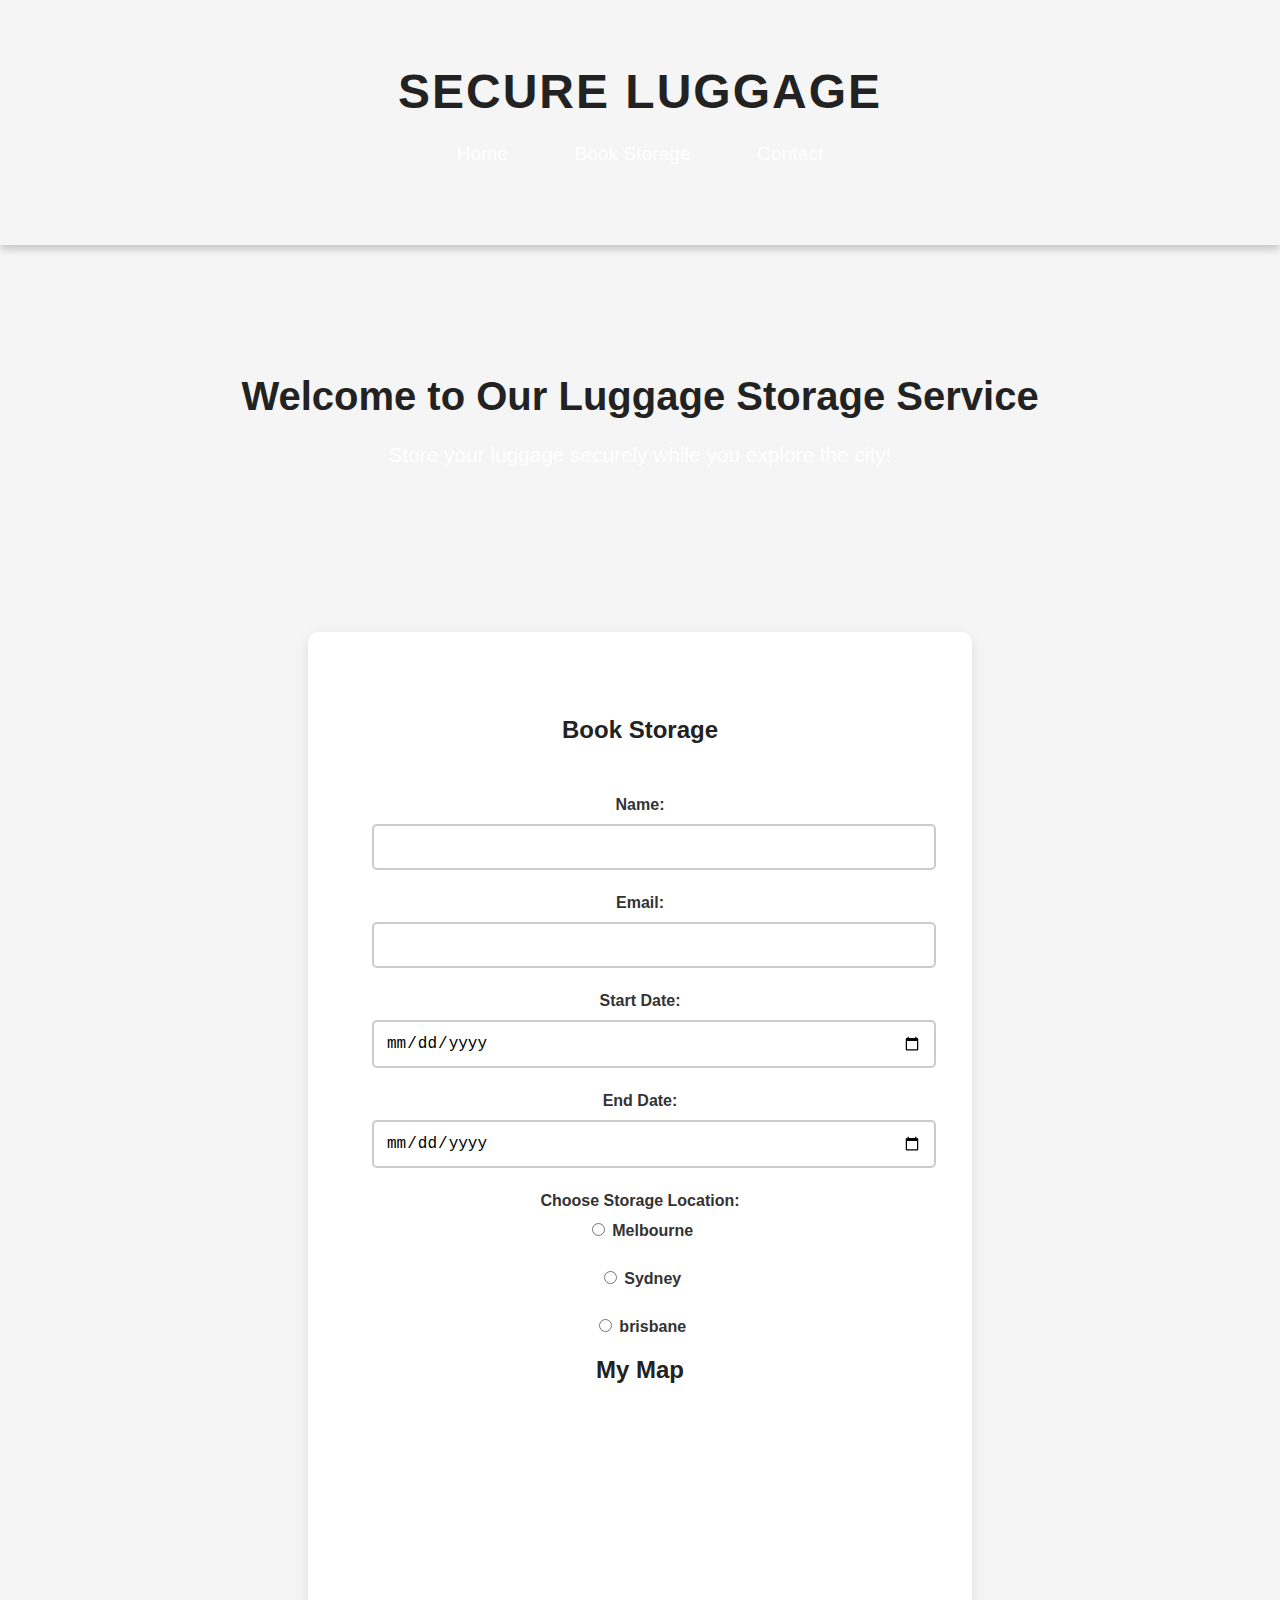
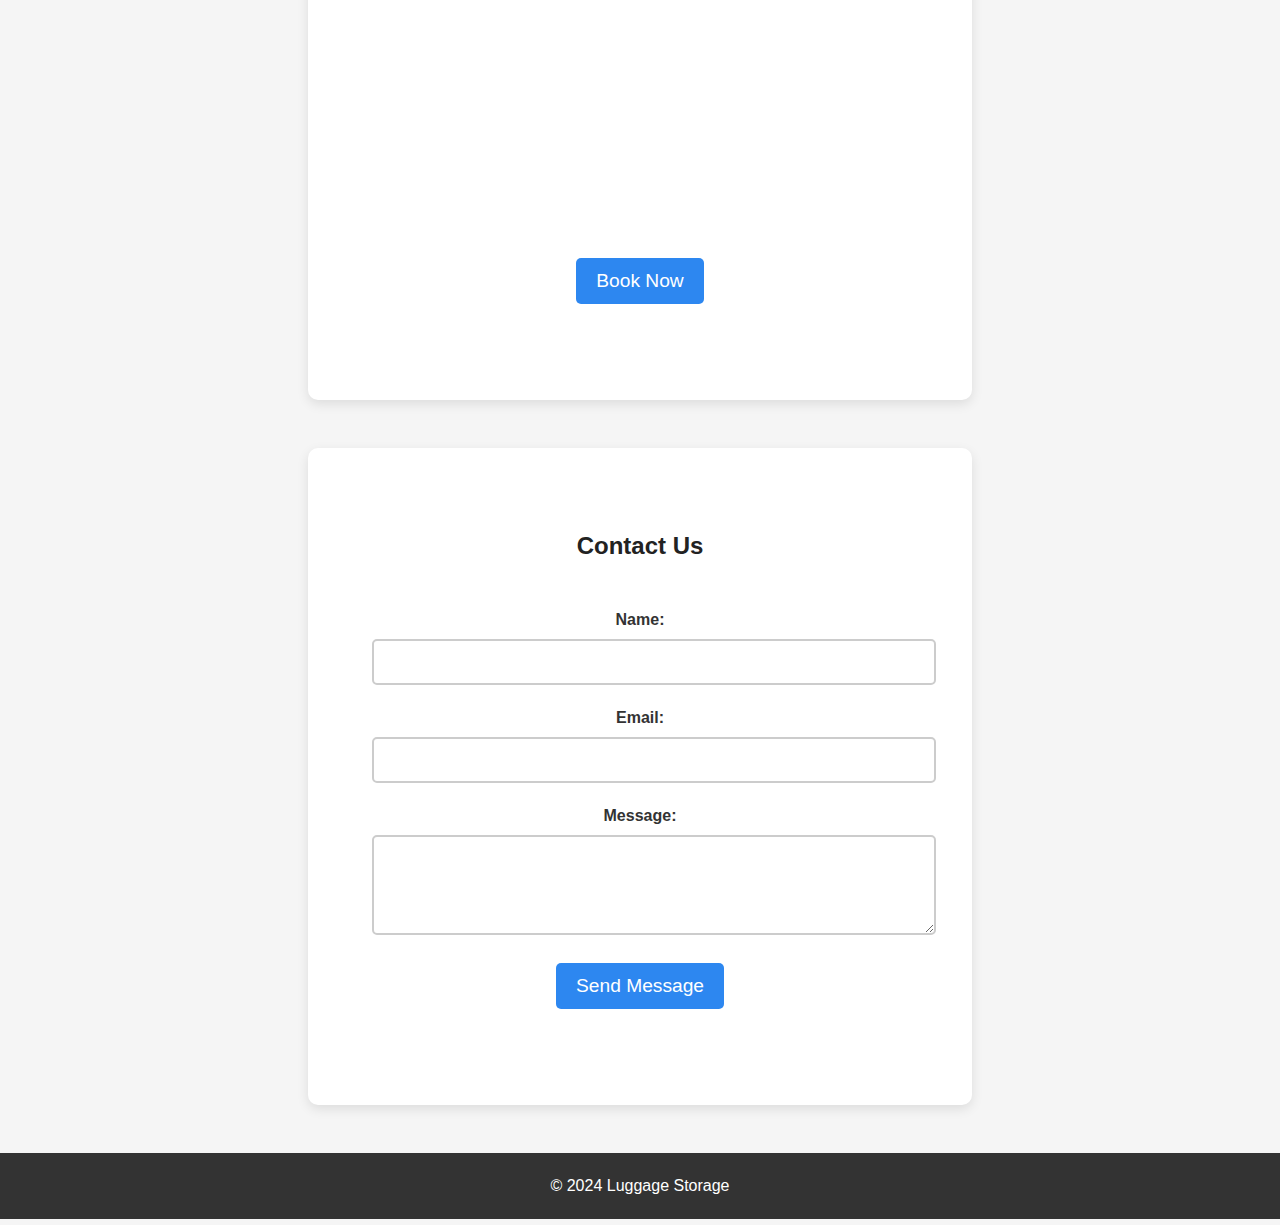
<file: index.html>
<!DOCTYPE html>
<html lang="en">
<head>
    <meta charset="UTF-8">
    <meta name="viewport" content="width=device-width, initial-scale=1.0">
    <title>SECURE LUGGAGE</title>
    <link rel="stylesheet" href="gpt.css">
</head>
<body>
    <header>
        <h1>SECURE LUGGAGE</h1>
        <nav>
            <ul>
                <li><a href="#home">Home</a></li>
                <li><a href="#booking">Book Storage</a></li>
                <li><a href="#contact">Contact</a></li>
            </ul>
        </nav>
    </header>

    <section id="home">
        <h2>Welcome to Our Luggage Storage Service</h2>
        <p>Store your luggage securely while you explore the city!</p>
    </section>

    <section id="booking">
        <h2>Book Storage</h2>
        <form
           action="https://formspree.io/f/xblrvern"
        method="POST"
        >
            <label for="name">Name:</label>
            <input type="text" id="name" name="name" required>
            
            <label for="email">Email:</label>
            <input type="email" id="email" name="email" required>
            
            <label for="start-date">Start Date:</label>
            <input type="date" id="start-date" name="start-date" required>
            
            <label for="end-date">End Date:</label>
            <input type="date" id="end-date" name="end-date" required>

            <label for="location">Choose Storage Location:</label>
            <label>
            <input type="radio" name="Location" value="Melbourne"> Melbourne
            </label><br>
            <label>
            <input type="radio" name="Location" value="Sydney"> Sydney
            </label><br>
            <label>
            <input type="radio" name="Location" value="Brisbane"> brisbane
            </label>

            <h2>My Map</h2>

<!-- Replace the src attribute value with the link generated from Google Maps -->
<iframe
    width="600"
    height="450"
    style="border:0"
    loading="lazy"
    allowfullscreen
    referrerpolicy="no-referrer-when-downgrade"
    src="https://www.google.co.in/maps/place/EzyMart/@-37.8132225,144.9576416,17z/data=!4m14!1m7!3m6!1s0x6ad642b569ef9fff:0xb2c4f64bbae41e2e!2sEzyMart!8m2!3d-37.8132268!4d144.9625125!16s%2Fg%2F11b7r_qgf6!3m5!1s0x6ad642b569ef9fff:0xb2c4f64bbae41e2e!8m2!3d-37.8132268!4d144.9625125!16s%2Fg%2F11b7r_qgf6?entry=ttu&g_ep=EgoyMDI0MDkyMy4wIKXMDSoASAFQAw%3D%3D">
</iframe>

            
            <button type="submit">Book Now</button>
        </form>
    </section>

    <section id="contact">
        <h2>Contact Us</h2>
        <form id="contactForm">
            <label for="contact-name">Name:</label>
            <input type="text" id="contact-name" name="contact-name" required>
            
            <label for="contact-email">Email:</label>
            <input type="email" id="contact-email" name="contact-email" required>
            
            <label for="message">Message:</label>
            <textarea id="message" name="message" rows="4" required></textarea>
            
            <button type="submit">Send Message</button>
        </form>
    </section>

    <footer>
        <p>&copy; 2024 Luggage Storage</p>
    </footer>

    <script src="script.js"></script>
</body>
</html>
</file>
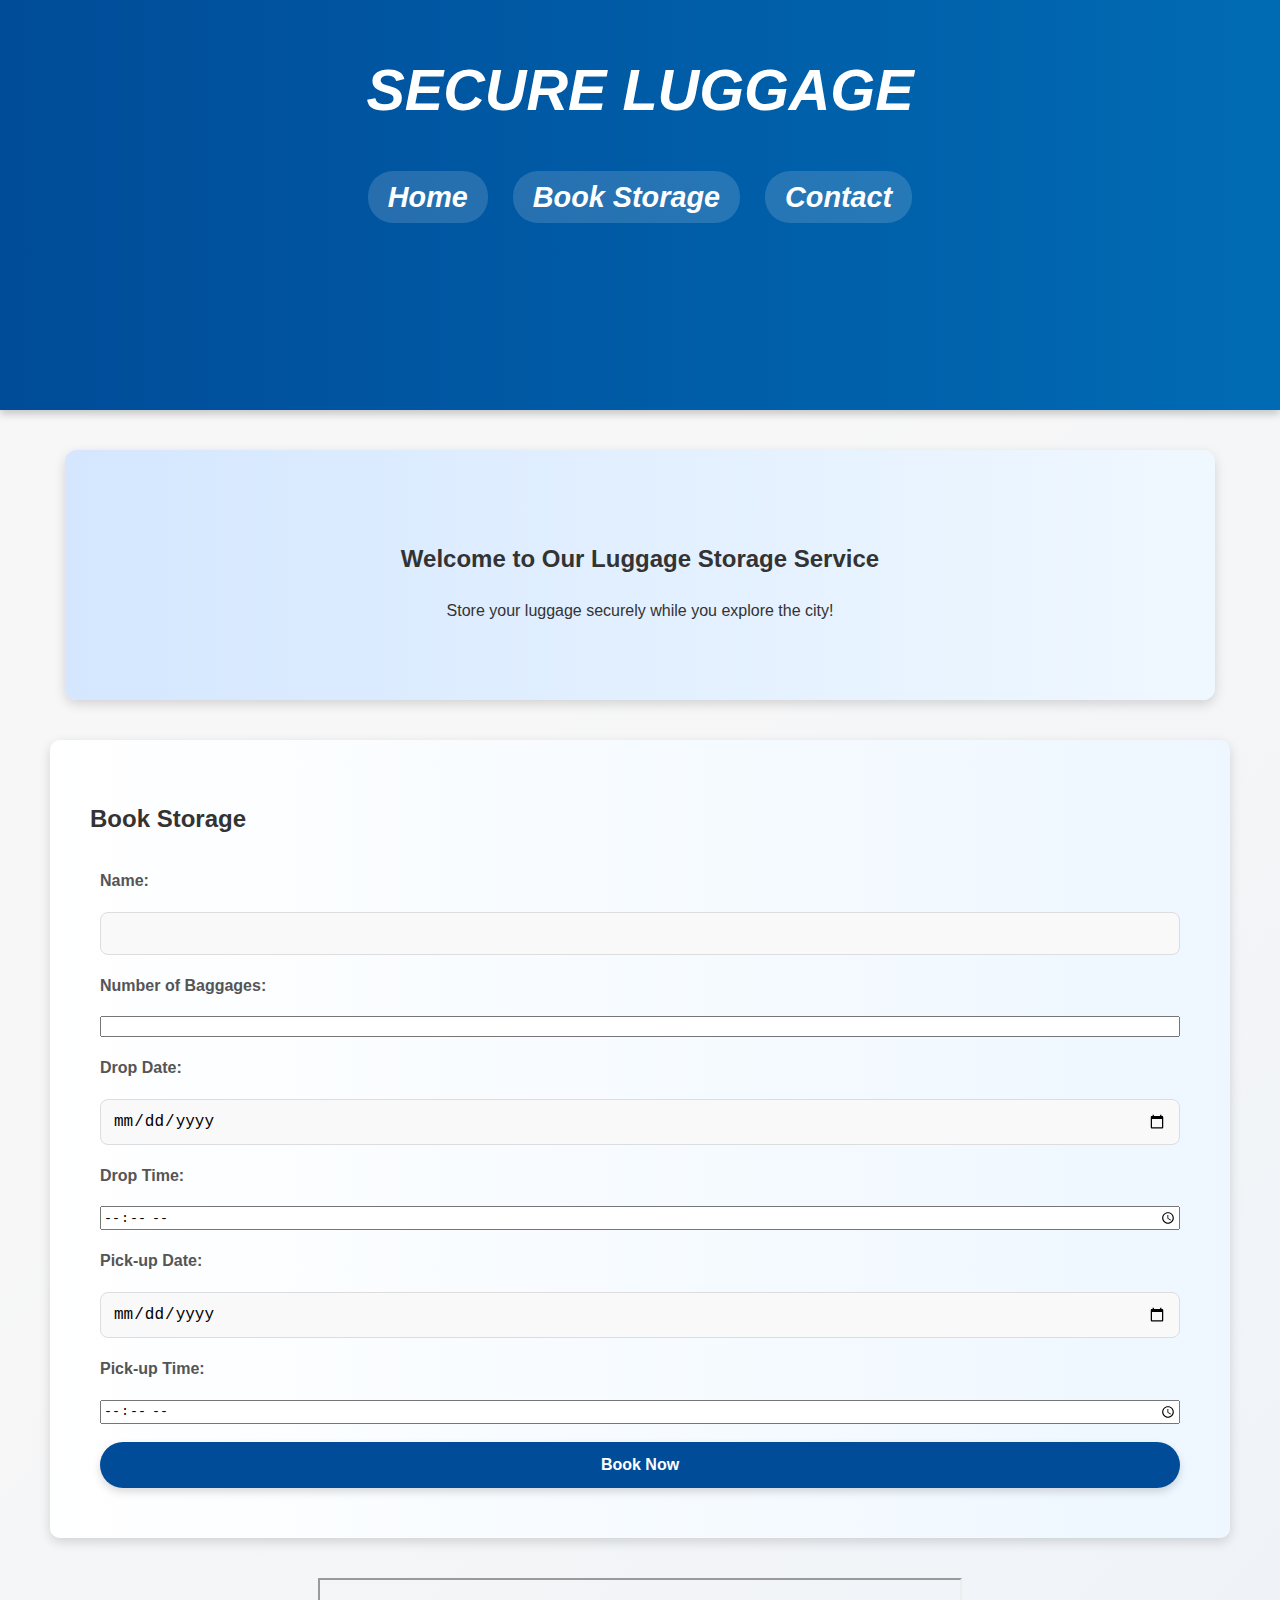
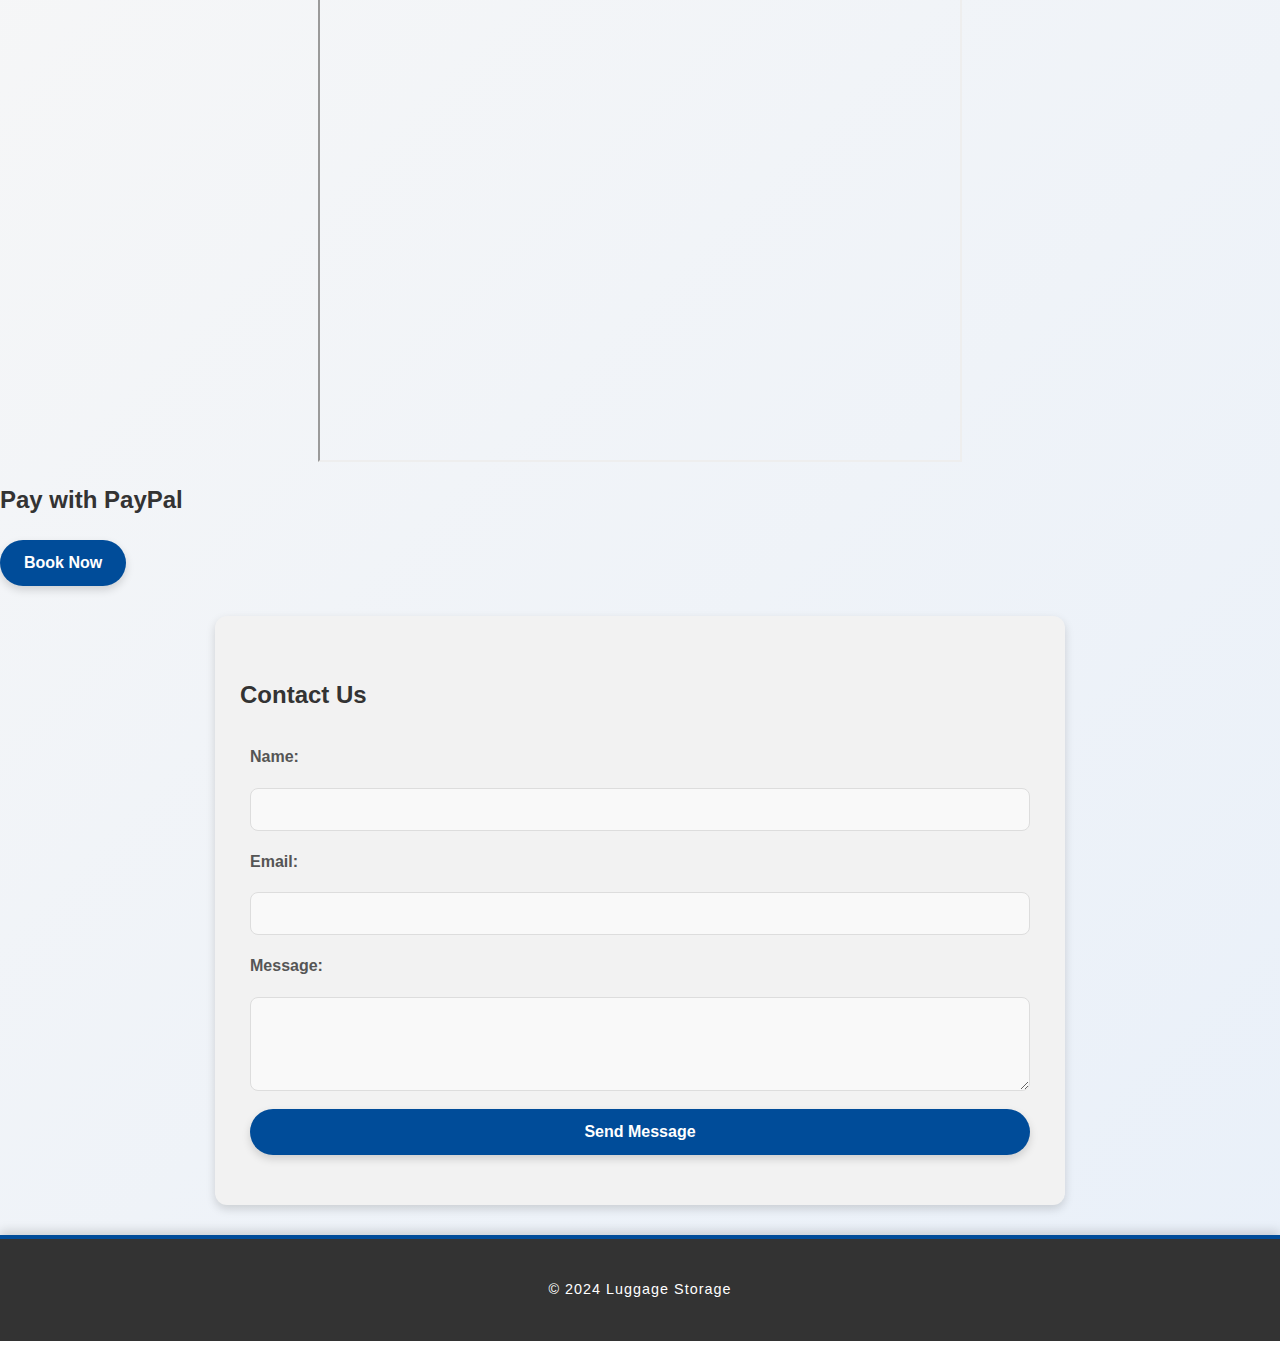
<file: newcode.html>
<!DOCTYPE html>
<html lang="en">

<head>
    <meta charset="UTF-8">
    <meta name="viewport" content="width=device-width, initial-scale=1.0">
    <title>SECURE LUGGAGE</title>
    <link rel="stylesheet" href="gpt3.css
    ">
</head>

<body>
    <header class="header">
        <h1>SECURE LUGGAGE</h1>
        <nav class="nav">
            <ul class="nav-list">
                <li><a href="#home">Home</a></li>
                <li><a href="#booking">Book Storage</a></li>
                <li><a href="#contact">Contact</a></li>
            </ul>
        </nav>
    </header>

    <main>
        <section id="home" class="section">
            <h2>Welcome to Our Luggage Storage Service</h2>
            <p>Store your luggage securely while you explore the city!</p>
        </section>

        <section id="booking" class="section booking-section">
            <h2>Book Storage</h2>
            <form action="https://formspree.io/f/xblrvern" method="POST" class="form">
                <label for="name">Name:</label>
                <input type="text" id="name" name="name" required>
        
                <label for="Baggages">Number of Baggages:</label>
                <input type="number" id="Baggages" name="Baggages" required>
        
                <label for="start-date">Drop Date:</label>
                <input type="date" id="start-date" name="start-date" required>
        
                <label for="start-time">Drop Time:</label>
                <input type="time" id="start-time" name="start-time" required>
        
                <label for="end-date">Pick-up Date:</label>
                <input type="date" id="end-date" name="end-date" required>
        
                <label for="end-time">Pick-up Time:</label>
                <input type="time" id="end-time" name="end-time" required>
        
                <button type="submit" class="button">Book Now</button>
            </form>
        </section>
        


<div class="map-container">
 
    <!-- Embed Google Map -->
    <iframe src="https://www.google.com/maps/d/u/0/embed?mid=1P9smEO9EkpQTAA6dlWkvEDCKOQY-c54&ehbc=2E312F" width="640" height="480"></iframe>
</div>
<head>
    <meta charset="UTF-8">
    <meta name="viewport" content="width=device-width, initial-scale=1.0">
    <title>Payment Options</title>
</head>
<body>
    <h2>Pay with PayPal</h2>
    <!-- Load PayPal's SDK -->
    <script src="https://www.paypal.com/sdk/js?client-id=YOUR_CLIENT_ID"></script>

    <!-- PayPal Button -->
    <div id="paypal-button-container"></div>

    <script>
        paypal.Buttons({
            createOrder: function(data, actions) {
                return actions.order.create({
                    purchase_units: [{
                        amount: {
                            value: '10.00' // Set your amount here
                        }
                    }]
                });
            },
            onApprove: function(data, actions) {
                return actions.order.capture().then(function(details) {
                    alert('Transaction completed by ' + details.payer.name.given_name);
                });
            }
        }).render('#paypal-button-container');
    </script>
</body>



                <button type="submit" class="button">Book Now</button>
            </form>
        </section>

        <section id="contact" class="section contact-section">
            <h2>Contact Us</h2>
            <form id="contactForm" class="form">
                <label for="contact-name">Name:</label>
                <input type="text" id="contact-name" name="contact-name" required>

                <label for="contact-email">Email:</label>
                <input type="email" id="contact-email" name="contact-email" required>

                <label for="message">Message:</label>
                <textarea id="message" name="message" rows="4" required></textarea>

                <button type="submit" class="button">Send Message</button>
            </form>
        </section>
    </main>    

    <footer class="footer">
        <p>&copy; 2024 Luggage Storage</p>
    </footer>

    <script src="script.js"></script>
</body>

</html>
</file>
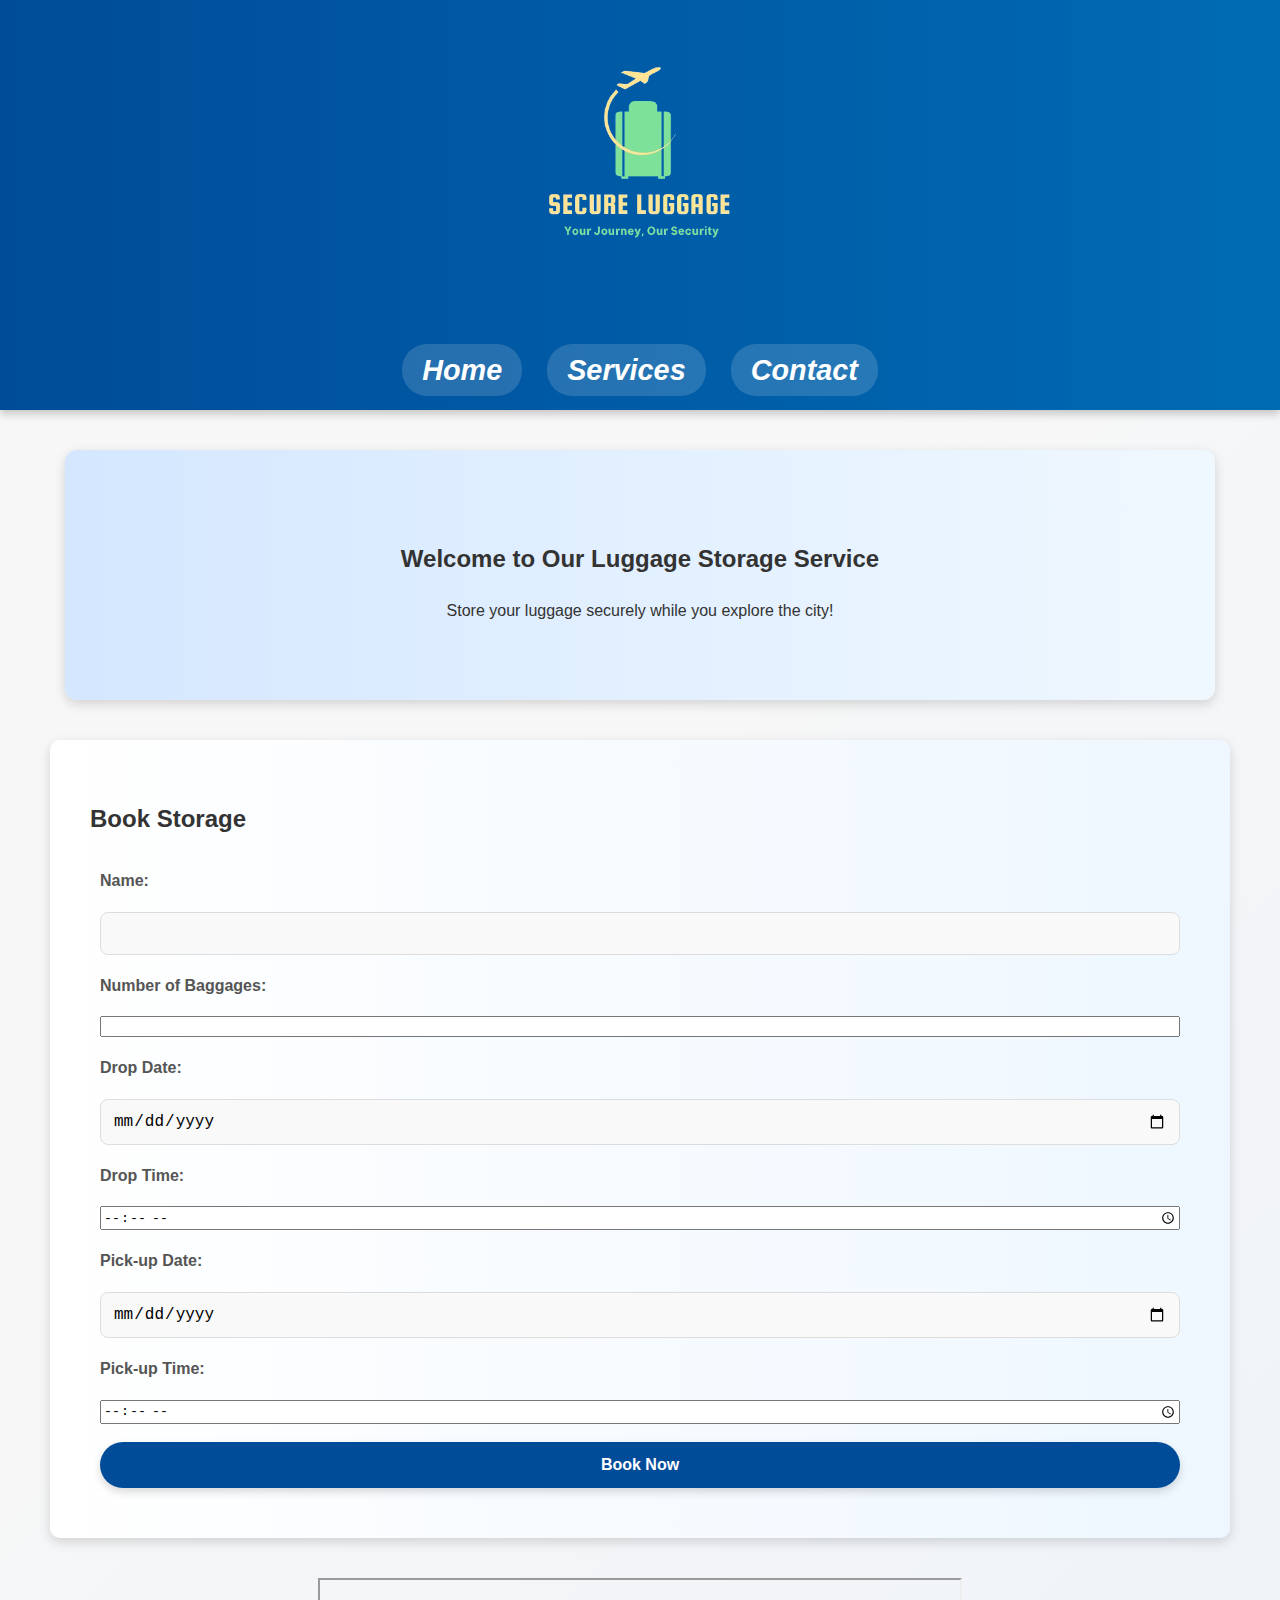
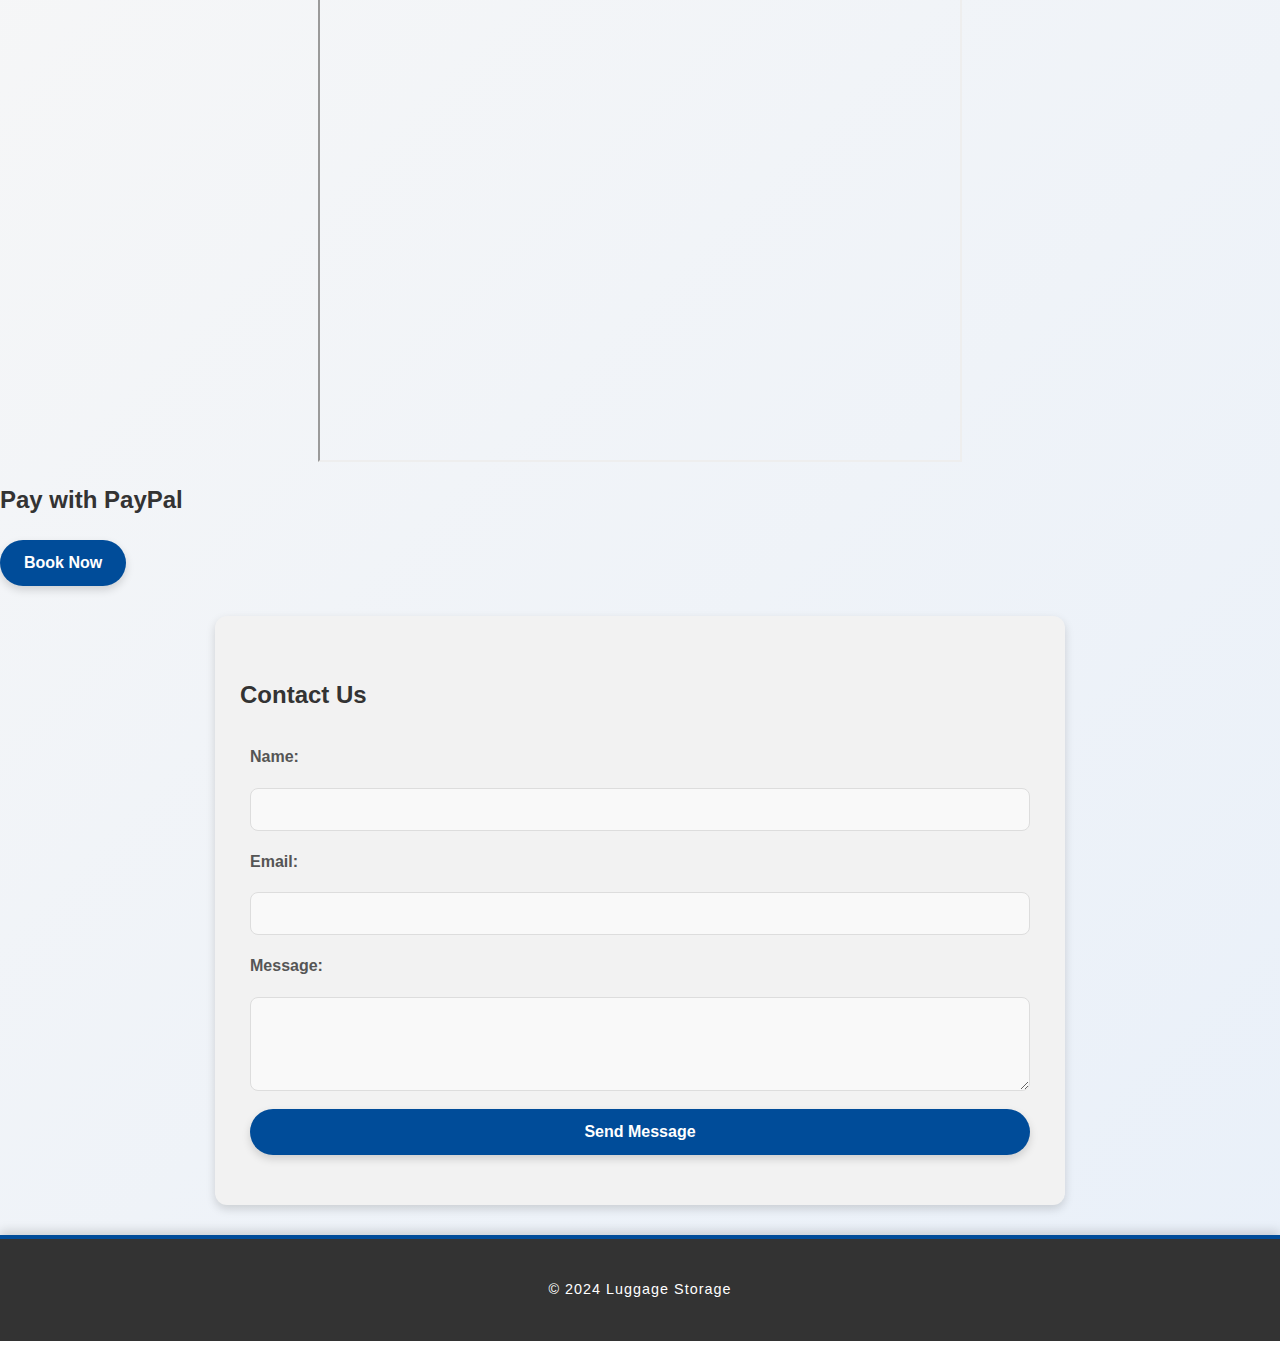
<file: NEWPROTO.HTML>
<!DOCTYPE html>
<html lang="en">

<head>
    <meta charset="UTF-8">
    <meta name="viewport" content="width=device-width, initial-scale=1.0">
    <title>SECURE LUGGAGE</title>
    <link rel="stylesheet" href="gpt3.css">
</head>

<!-- Header Section -->
<header class="header">
    <a href="index.html" class="logo-link">
        <img src="SECURE_LUGGAGE-removebg-preview.png" alt="Company Logo" class="logo">
    </a>
    <nav class="nav">
        <ul class="nav-list">
            <li><a href="#home">Home</a></li>
            <li><a href="#services">Services</a></li>
            <li><a href="#contact">Contact</a></li>
        </ul>
    </nav>
</header>


    <main>
        <section id="home" class="section">
            <h2>Welcome to Our Luggage Storage Service</h2>
            <p>Store your luggage securely while you explore the city!</p>
        </section>

        <section id="booking" class="section booking-section">
            <h2>Book Storage</h2>
            <form action="https://formspree.io/f/xblrvern" method="POST" class="form">
                <label for="name">Name:</label>
                <input type="text" id="name" name="name" required>
        
                <label for="Baggages">Number of Baggages:</label>
                <input type="number" id="Baggages" name="Baggages" required>
        
                <label for="start-date">Drop Date:</label>
                <input type="date" id="start-date" name="start-date" required>
        
                <label for="start-time">Drop Time:</label>
                <input type="time" id="start-time" name="start-time" required>
        
                <label for="end-date">Pick-up Date:</label>
                <input type="date" id="end-date" name="end-date" required>
        
                <label for="end-time">Pick-up Time:</label>
                <input type="time" id="end-time" name="end-time" required>
        
                <button type="submit" class="button">Book Now</button>
            </form>
        </section>
        


<div class="map-container">
 
    <!-- Embed Google Map -->
    <iframe src="https://www.google.com/maps/d/u/0/embed?mid=1P9smEO9EkpQTAA6dlWkvEDCKOQY-c54&ehbc=2E312F" width="640" height="480"></iframe>
</div>
<head>
    <meta charset="UTF-8">
    <meta name="viewport" content="width=device-width, initial-scale=1.0">
    <title>Payment Options</title>
</head>
<body>
    <h2>Pay with PayPal</h2>
    <!-- Load PayPal's SDK -->
    <script src="https://www.paypal.com/sdk/js?client-id=YOUR_CLIENT_ID"></script>

    <!-- PayPal Button -->
    <div id="paypal-button-container"></div>

    <script>
        paypal.Buttons({
            createOrder: function(data, actions) {
                return actions.order.create({
                    purchase_units: [{
                        amount: {
                            value: '10.00' // Set your amount here
                        }
                    }]
                });
            },
            onApprove: function(data, actions) {
                return actions.order.capture().then(function(details) {
                    alert('Transaction completed by ' + details.payer.name.given_name);
                });
            }
        }).render('#paypal-button-container');
    </script>
</body>



                <button type="submit" class="button">Book Now</button>
            </form>
        </section>

        <section id="contact" class="section contact-section">
            <h2>Contact Us</h2>
            <form id="contactForm" class="form">
                <label for="contact-name">Name:</label>
                <input type="text" id="contact-name" name="contact-name" required>

                <label for="contact-email">Email:</label>
                <input type="email" id="contact-email" name="contact-email" required>

                <label for="message">Message:</label>
                <textarea id="message" name="message" rows="4" required></textarea>

                <button type="submit" class="button">Send Message</button>
            </form>
        </section>
    </main>    

    <footer class="footer">
        <p>&copy; 2024 Luggage Storage</p>
    </footer>

    <script src="script.js"></script>
</body>

</html>
</file>
<file: gpt.css>
/* General styles */
body {
    font-family: 'Roboto', sans-serif;
    margin: 0;
    padding: 0;
    background-color: #f5f5f5;
    color: #333;
}

h1, h2 {
    font-family: 'Poppins', sans-serif;
    color: #222;
}

a {
    text-decoration: none;
    color: inherit;
}

/* Header Styling */
header {
    background-image: url('https://source.unsplash.com/1600x900/?luggage,travel');
    background-size: cover;
    background-position: center;
    color: white;
    text-align: center;
    padding: 4rem 0;
    position: relative;
    box-shadow: 0 4px 8px rgba(0, 0, 0, 0.2);
}

header h1 {
    font-size: 3rem;
    text-transform: uppercase;
    letter-spacing: 2px;
    margin: 0;
}

nav ul {
    list-style-type: none;
    padding: 0;
    margin-top: 1.5rem;
}

nav ul li {
    display: inline-block;
    margin: 0 15px;
}

nav ul li a {
    color: white;
    font-size: 1.2rem;
    padding: 0.5rem 1rem;
    border-radius: 5px;
    transition: background-color 0.3s ease;
}

nav ul li a:hover {
    background-color: rgba(255, 255, 255, 0.2);
}

/* Section Styles */
section {
    padding: 4rem 2rem;
    text-align: center;
}

#home {
    background-image: url('https://source.unsplash.com/1600x900/?city,travel');
    background-size: cover;
    background-position: center;
    color: white;
    padding: 6rem 2rem;
}

#home h2 {
    font-size: 2.5rem;
    margin-bottom: 1.5rem;
}

#home p {
    font-size: 1.3rem;
    font-weight: 300;
}

#booking, #contact {
    background-color: white;
    box-shadow: 0 4px 12px rgba(0, 0, 0, 0.1);
    margin: 3rem auto;
    border-radius: 10px;
    max-width: 600px;
}

form {
    padding: 2rem;
}

form label {
    font-weight: bold;
    display: block;
    margin-bottom: 10px;
}

form input[type="text"],
form input[type="email"],
form input[type="date"],
form textarea {
    width: 100%;
    padding: 12px;
    margin-bottom: 1.5rem;
    border: 2px solid #ccc;
    border-radius: 5px;
    font-size: 1rem;
    transition: border-color 0.3s ease;
}

form input:focus,
form textarea:focus {
    border-color: #333;
}

button[type="submit"] {
    background-color: #2d87f0;
    color: white;
    padding: 12px 20px;
    font-size: 1.2rem;
    border: none;
    border-radius: 5px;
    cursor: pointer;
    transition: background-color 0.3s ease;
}

button[type="submit"]:hover {
    background-color: #1c66d0;
}

/* Footer Styles */
footer {
    background-color: #333;
    color: white;
    text-align: center;
    padding: 1.5rem 0;
    position: relative;
    bottom: 0;
    width: 100%;
}

footer p {
    margin: 0;
}

/* Responsive Design */
@media (max-width: 768px) {
    header h1 {
        font-size: 2.5rem;
    }

    nav ul li {
        display: block;
        margin-bottom: 10px;
    }

    section {
        padding: 2rem 1rem;
    }

    form {
        padding: 1.5rem;
    }
}
</file>
<file: gpt3.css>
/* General Styles */
body {
    margin: 0;
    font-family: Arial, sans-serif;
    line-height: 1.6;
    color: #333;
    background: linear-gradient(135deg, #f7f7f7 30%, #e9f0f9 100%);
    scroll-behavior: smooth;
}    

header {
    background: linear-gradient(90deg, #004c99, #006bb3);
    color: #fff;
    padding: 5px 0;
    text-align: center;
    font-style: oblique;
    font-size: 1.8em;
    box-shadow: 0 4px 8px rgba(0, 0, 0, 0.2);
    height: 400px;
}
header .logo {
    width: 300px; /* Adjust width */
    height: auto; /* Maintains aspect ratio */
}

.nav {
    margin-top: 15px;
}

.nav-list {
    list-style: none;
    padding: 0;
    display: flex;
    justify-content: center;
    gap: 25px;
}

.nav-list li a {
    color: #fff;
    text-decoration: none;
    padding: 10px 20px;
    font-weight: bold;
    border-radius: 25px;
    background-color: rgba(255, 255, 255, 0.15);
    transition: background-color 0.3s, transform 0.3s;
}

.nav-list li a:hover {
    background-color: rgba(255, 255, 255, 0.3);
    transform: scale(1.1);
}

/* Main Sections */
.section {
    padding: 60px 25px;
    max-width: 1100px;
    margin: 40px auto;
    border-radius: 15px;
    background-color: #ffffff;
    box-shadow: 0 4px 12px rgba(0, 0, 0, 0.15);
    transition: transform 0.3s, box-shadow 0.3s;
}

.section:hover {
    transform: translateY(-5px);
    box-shadow: 0 8px 20px rgba(0, 0, 0, 0.2);
}

/* Home Section */
#home {
    background: linear-gradient(to right, #d4e7ff, #f0f8ff);
    text-align: center;
    padding-top: 70px;
    border-radius: 12px;
}

/* Booking Section */
.booking-section {
    background: linear-gradient(to right, #ffffff, #eef7ff);
    border-radius: 10px;
    padding: 40px;
}

.form {
    display: flex;
    flex-direction: column;
    gap: 18px;
    padding: 10px;
}

.form label {
    font-weight: bold;
    color: #555;
}

input[type="text"],
input[type="email"],
input[type="date"],
textarea {
    padding: 12px;
    border: 1px solid #ddd;
    border-radius: 8px;
    font-size: 16px;
    background-color: #f9f9f9;
    transition: border-color 0.3s, box-shadow 0.3s;
}

input[type="text"]:focus,
input[type="email"]:focus,
input[type="date"]:focus,
textarea:focus {
    border-color: #004c99;
    box-shadow: 0 0 5px rgba(0, 76, 153, 0.3);
    outline: none;
}

.radio-group {
    display: flex;
    gap: 15px;
}

/* Contact Section */
.contact-section {
    background-color: #f2f2f2;
    padding: 40px 25px;
    max-width: 800px;
    margin: 30px auto;
    border-radius: 12px;
    box-shadow: 0 4px 10px rgba(0, 0, 0, 0.15);
}

input[type="text"],
input[type="email"],
textarea {
    padding: 12px;
    font-size: 15px;
    border-radius: 8px;
    border: 1px solid #ddd;
}
/* Map */
.map-container{
    display: flex;
    justify-content: center;
    margin: 0 auto;
    text-align: center ;
}

/* Buttons */
.button {
    padding: 14px 24px;
    font-size: 16px;
    font-weight: bold;
    border: none;
    border-radius: 25px;
    background-color: #004c99;
    color: #fff;
    cursor: pointer;
    transition: background-color 0.3s, transform 0.2s;
    box-shadow: 0 4px 8px rgba(0, 0, 0, 0.15);
}
button:hover {
    background-color: #006bb3;
    transform: translateY(-3px);
    box-shadow: 0 6px 12px rgba(0, 0, 0, 0.2);
}

/* Footer */
.footer {
    background-color: #333;
    color: #fff;
    padding: 25px;
    text-align: center;
    font-size: 0.9em;
    letter-spacing: 1px;
    border-top: 4px solid #004c99;
    box-shadow: 0 -4px 10px rgba(0, 0, 0, 0.15);
}

/* Responsive Design */
@media (max-width: 768px) {
    .nav-list {
        flex-direction: column;
        gap: 10px;
    }

    .section {
        padding: 30px 15px;
    }

    iframe {
        height: 300px;
    }
}
</file>
